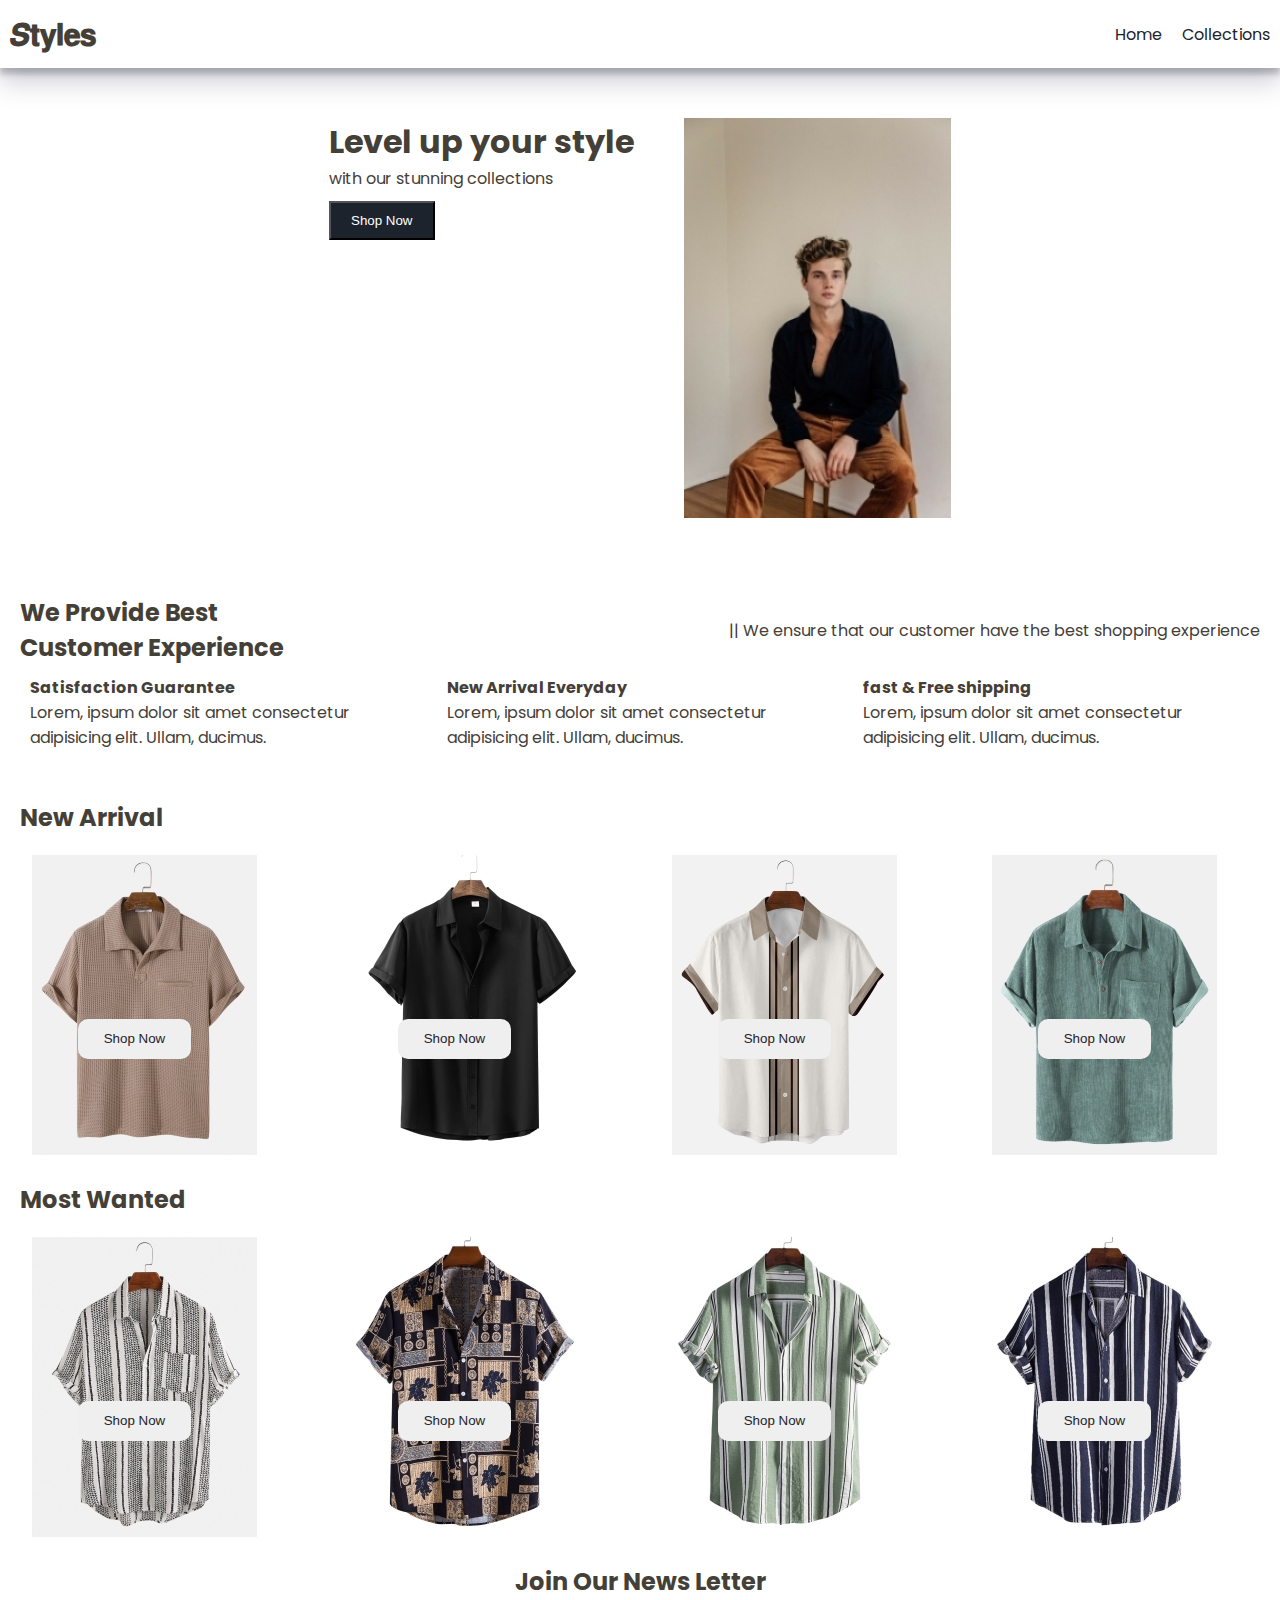
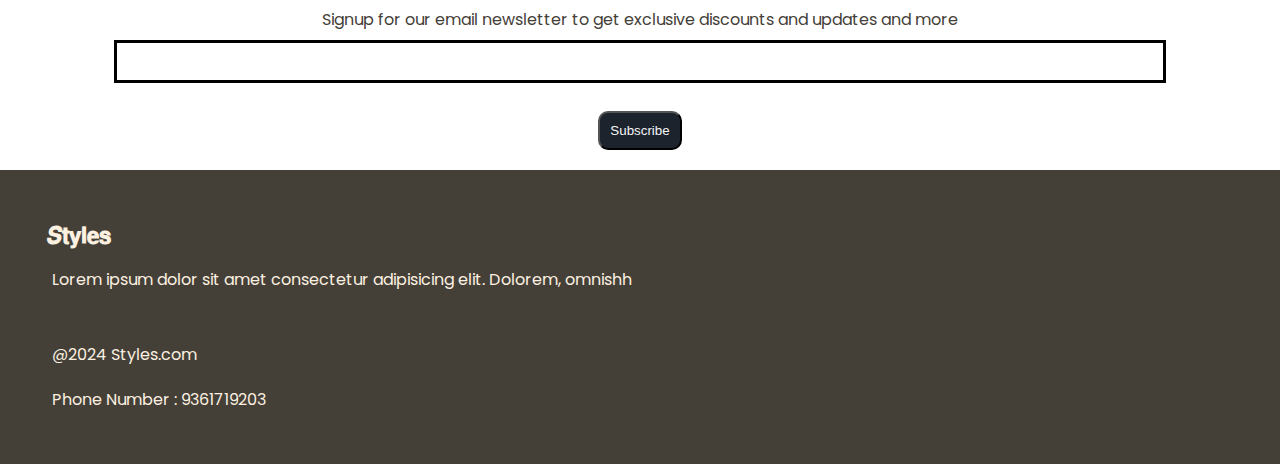
<file: E-commers Project/index.html>
<!DOCTYPE html>
<html lang="en">
  <head>
    <meta charset="UTF-8" />
    <meta name="viewport" content="width=device-width, initial-scale=1.0" />
    <title>Styles</title>

    <!--Google Fonts-->

    <link rel="preconnect" href="https://fonts.googleapis.com" />
    <link rel="preconnect" href="https://fonts.gstatic.com" crossorigin />
    <link
      href="https://fonts.googleapis.com/css2?family=Lato:ital,wght@0,100;0,300;0,400;0,700;0,900;1,100;1,
      300;1,400;1,700;1,900&family=Poppins:wght@300;400&display=swap"
      rel="stylesheet"/>
    
    <!--My Css-->
    <link rel="stylesheet" href="style.css" />

    <!--Font Awsome Icons-->
    <link
      rel="stylesheet"
      href="https://cdnjs.cloudflare.com/ajax/libs/font-awesome/6.5.1/css/all.min.css"
      integrity="sha512-DTOQO9RWCH3ppGqcWaEA1BIZOC6xxalwEsw9c2QQeAIftl+Vegovlnee1c9QX4TctnWMn13TZye+giMm8e2LwA=="
      crossorigin="anonymous"
      referrerpolicy="no-referrer"/>
  </head>

    <!--Navbar-->
    <nav class="navbar">
      <h1>𝙎𝘁𝘆𝗹𝗲𝘀</h1>

      <div class="navbar-links">
        <p class="navbar-link"><a href="index.html">Home</a></p>
        <p class="navbar-link"><a href="collection.html">Collections</a></p>
      </div>

      <div class="navbar-menu-toggle" onclick="showNavbar()">
        <i class="fa-solid fa-bars"></i>
      </div>
    </nav>

    <!-- Side Navbar-->
    <div class="side-navbar">
      <p style="text-align: right;" onclick="closeNavbar()">
        <i class="fa-solid fa-xmark"></i>
      </p>

      <div class="side-navbar-links">
        <p class="side-navbar-link"><a href="">Home</a></p>
        <p class="side-navbar-link"><a href="">Collections</a></p>
        <p class="side-navbar-link"><a href="">Contact</a></p>
      </div>
    </div>

    <!--Header-->

      <div class="header">

        <div>
          <h1>Level up your style</h1>
          <p>with our stunning collections</p>
          <button class="header-button"> Shop Now</button>
        </div>

        <div>
          <img class="header-image" src="hi.jpg" alt="">
        </div>

      </div>

      <!--Service-->

      <div class="service">
        <div class="service-container-1">
          <div>
              <h2>We Provide Best</h2>
              <h2>Customer Experience</h2>
          </div>

          <div>
            <p>|| We ensure that our customer have the best shopping experience</p>
          </div>

        </div>

        <div class="service-container-2">
          <div>
            <i class="fa-regular fa-face-smile"></i>
            <h4>Satisfaction Guarantee</h4>
            <p>Lorem, ipsum dolor sit amet consectetur adipisicing elit. Ullam, ducimus.</p>
          </div>

          <div>
            <i class="fa-regular fa-face-smile"></i>
            <h4>New Arrival Everyday</h4>
            <p>Lorem, ipsum dolor sit amet consectetur adipisicing elit. Ullam, ducimus.</p>
          </div>

          <div>
            <i class="fa-regular fa-face-smile"></i>
            <h4>fast & Free shipping</h4>
            <p>Lorem, ipsum dolor sit amet consectetur adipisicing elit. Ullam, ducimus.</p>
          </div>
        </div>

      </div>

      <div >
      <h2 style="padding: 20px;" >New Arrival</h2>

      <div class="new-arrival">
          <div class="new-arrival-container">
              <img src="na1.jpg" alt="">
              <button>Shop Now <i class="fa-solid fa-arrow-right"></i> </button>
          </div>

          <div class="new-arrival-container">
            <img src="na2 (2).jpg" alt="">
            <button>Shop Now <i class="fa-solid fa-arrow-right"></i> </button>
          </div>

          <div class="new-arrival-container">
            <img src="na3.jpg" alt="">
            <button>Shop Now <i class="fa-solid fa-arrow-right"></i> </button>
          </div>

          <div class="new-arrival-container">
            <img src="na4.jpg" alt="">
            <button>Shop Now <i class="fa-solid fa-arrow-right"></i> </button>
          </div>

      </div>

</div>


<div >
  <h2 style="padding: 20px;" >Most Wanted</h2>

  <div class="new-arrival">
      <div class="new-arrival-container">
          <img src="mw1.jpg" alt="">
          <button>Shop Now <i class="fa-solid fa-arrow-right"></i> </button>
      </div>

      <div class="new-arrival-container">
        <img src="mw2.jpg" alt="">
        <button>Shop Now <i class="fa-solid fa-arrow-right"></i> </button>
      </div>

      <div class="new-arrival-container">
        <img src="mw3.jpg" alt="">
        <button>Shop Now <i class="fa-solid fa-arrow-right"></i> </button>
      </div>

      <div class="new-arrival-container">
        <img src="mw4.jpg" alt="">
        <button>Shop Now <i class="fa-solid fa-arrow-right"></i> </button>
      </div>

  </div>

</div>

<!--News-->

<div class="news">
  <h2>Join Our News Letter</h2>
  <p>Signup for our email newsletter to get exclusive discounts and updates and more</p>
  <div>
      <input type="text" class="search">
  </div>

  <div>
    <button>Subscribe</button>
  </div>

</div>

<!--Footer-->

<div class="footer">
    <div class="footer-container">
      <div class="footer-box-1">
          <h2 class="headingText"> 𝙎𝘁𝘆𝗹𝗲𝘀 </h2>
          <p class="lp">Lorem ipsum dolor sit amet consectetur adipisicing elit. Dolorem, omnishh </p>
          <div class="footer-icon-container">
            <i class="fa-brands fa-instagram" style="color:#fff"></i>
            <i class="fa-brands fa-twitter" style="color: #fff"></i>
            <i class="fa-brands fa-facebook" style="color: #fff"></i>
          </div>
          <p class="lp1">@2024 Styles.com</p>
          <p class="lp1">Phone Number : 9361719203</p>
      </div>
    </div>

    
</div>

    <script src="index.js"></script>
    
  </body>
</html>
</file>
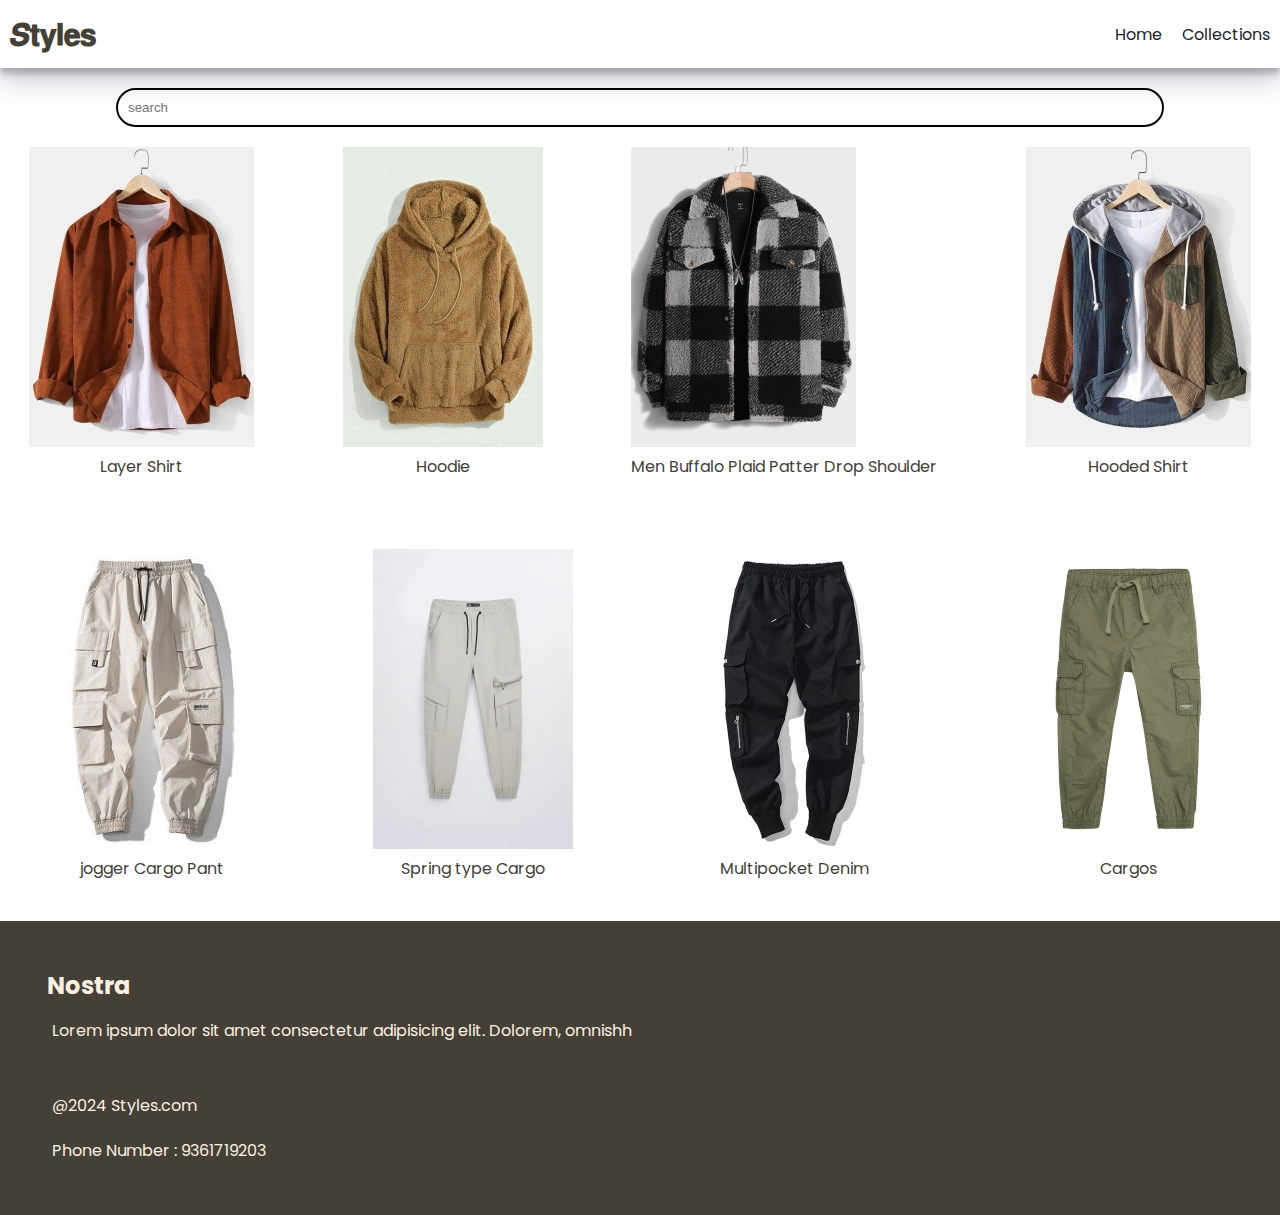
<file: E-commers Project/collection.html>
<!DOCTYPE html>
<html lang="en">
  <head>
    <meta charset="UTF-8" />
    <meta name="viewport" content="width=device-width, initial-scale=1.0" />
    <title>Nostra</title>

    <!--Google Fonts-->

    <link rel="preconnect" href="https://fonts.googleapis.com" />
    <link rel="preconnect" href="https://fonts.gstatic.com" crossorigin />
    <link
      href="https://fonts.googleapis.com/css2?family=Lato:ital,wght@0,100;0,300;0,400;0,700;0,900;1,100;1,
      300;1,400;1,700;1,900&family=Poppins:wght@300;400&display=swap"
      rel="stylesheet"/>
    
    <!--My Css-->
    <link rel="stylesheet" href="style.css" />

    <!--Font Awsome Icons-->
    <link
      rel="stylesheet"
      href="https://cdnjs.cloudflare.com/ajax/libs/font-awesome/6.5.1/css/all.min.css"
      integrity="sha512-DTOQO9RWCH3ppGqcWaEA1BIZOC6xxalwEsw9c2QQeAIftl+Vegovlnee1c9QX4TctnWMn13TZye+giMm8e2LwA=="
      crossorigin="anonymous"
      referrerpolicy="no-referrer"/>
  </head>

    <!--Navbar-->
    <nav class="navbar">
      <h1>𝙎𝘁𝘆𝗹𝗲𝘀</h1>

      <div class="navbar-links">
        <p class="navbar-link"><a href="index.html">Home</a></p>
        <p class="navbar-link"><a href="collection.html">Collections</a></p>
        
      </div>

      <div class="navbar-menu-toggle" onclick="showNavbar()">
        <i class="fa-solid fa-bars"></i>
      </div>
    </nav>

    <!-- Side Navbar-->
    <div class="side-navbar">
      <p style="text-align: right;" onclick="closeNavbar()">
        <i class="fa-solid fa-xmark"></i>
      </p>

      <div class="side-navbar-links">
        <p class="side-navbar-link"><a href="index.html">Home</a></p>
        <p class="side-navbar-link"><a href="collection.html">Collections</a></p>
        <p class="side-navbar-link"><a href="contact.html">Contact</a></p>
      </div>
    </div>

    <!--Product-->

    <div class="product-section">
          <from class="product-search">
                    <input type="text"  id="search"    placeholder="search">
                    <i class="fa-solid fa-magnifying-glass"></i>
          </from>

          <div class="products" id="products">

          <div class="products-box">
               <img src="c1.jpg" alt="">
               <p class="cpt">Layer Shirt</p>
          </div>

          <div class="products-box">
               <img src="c2.jpg" alt="">
               <p class="cpt">Hoodie</p>
          </div>

          <div class="products-box">
               <img src="c5.jpg" alt="">
               <p class="cpt">Men Buffalo Plaid Patter Drop Shoulder</p>
          </div>

          <div class="products-box">
               <img src="hs.jpg" alt="">
               <p class="cpt">Hooded Shirt</p>
          </div>

          <div class="products-box">
               <img src="c8.jpg" alt="">
               <p class="cpt">jogger Cargo Pant</p>
          </div>

          <div class="products-box">
               <img src="c6.jpg" alt="">
               <p class="cpt">Spring type Cargo </p>
          </div>

          <div class="products-box">
               <img src="c7.jpg" alt="">
               <p class="cpt">Multipocket Denim</p>
          </div>

          <div class="products-box">
               <img src="c5 (2).jpg" alt="">
               <p class="cpt">Cargos</p>
          </div>


        </div>
    </div>

<!--Footer-->

<div class="footer">
  <div class="footer-container">
    <div class="footer-box-1">
        <h2 class="headingText"> Nostra </h2>
        <p class="lp">Lorem ipsum dolor sit amet consectetur adipisicing elit. Dolorem, omnishh </p>
        <div class="footer-icon-container">
          <i class="fa-brands fa-instagram" style="color:#fff"></i>
          <i class="fa-brands fa-twitter" style="color: #fff"></i>
          <i class="fa-brands fa-facebook" style="color: #fff"></i>
        </div>
        <p class="lp1">@2024 Styles.com</p>
        <p class="lp1">Phone Number : 9361719203</p>
    </div>
  </div>

  
</div>

  <script src="collection.js"></script>
  
</body>
</html>
</file>
<file: E-commers Project/style.css>
* {
  padding: 0;
  margin: 0;
  color: #444038;
}

body {
  font-family: "poppins", sans-serif;
}

.navbar {
  display: flex;
  justify-content: space-between;
  align-items: center;
  padding: 10px;
  box-shadow: rgba(50, 50, 93, 0.25) 0px 13px 27px,
    rgba(0, 0, 0, 0.23) 0px 6px 6px;
}

.navbar-links {
  display: flex;
  column-gap: 20px;
}

.navbar-links a {
  text-decoration: none;
  color: #1d232c;
}

.navbar-links a:hover {
  text-decoration: underline;
  color: #1d232c;
}

.navbar-menu-toggle {
  display: none;
}

/*Side Navbar*/
.side-navbar {
  background-color: #1d232c;
  width: 50%;
  height: 100%;
  position: fixed;
  top: 0;
  left: -60%;
  padding: 20px;
  color: white;
  transition: 2s;
}

.side-navbar-link {
  margin-bottom: 30px;
}

.side-navbar-links a {
  text-decoration: none;
  color: white;
}

.side-navbar-links a:hover {
  text-decoration: underline;
}

/*Header*/

.header{
  display: flex;
  justify-content: center;
  gap: 50px;
  padding: 50px;
}

.header-button{
  padding-left: 20px;
  padding-right: 20px;
  padding-top: 10px;
  padding-bottom: 10px;
  margin-top: 10px;
  background-color:#1d232c;
  color: white;
  cursor: pointer;
}

.header-button:hover{
  background-color: #fff;
  color: #1d232c;
  transition: 0.8s;
}

.service{
  padding: 20px;
}

.service-container-1{
  display: flex;
  justify-content: space-between;
  align-items: center;
}

.service-container-2{
  display: flex;
  justify-content: space-between;
  align-items: center;
  gap: 10px;
}

.service-container-2 div{
  border-radius: 5px;
  padding: 10px;
}

.new-arrival{
  display: flex;
  justify-content: space-around;
  flex-wrap: wrap;
}

.new-arrival-container{
  position: relative;
  flex-basis: 20%;
}

.new-arrival button{
  padding-left: 10%;
  padding-right: 10%;
  padding-top: 5%;
  padding-bottom: 5%;
  margin-top: 10px;
  color: #1d232c;
  position: absolute;
  top: 50%;
  left: 18%;
  border-radius: 10px;
  border: none;
}

.news{
    display: flex;
    flex-direction: column;
    align-items: center;
    margin-top: 20px;
    gap: 8px;
}

.news input{
  padding: 11px;
  width: 80vw;
  margin-bottom: 10px;
  border: solid black 3px;
}

.news button{
  margin-top: 10px;
  color: #f2f4f7;
  background-color: #1d232c;
  border-radius: 10px;
  padding: 10px;
}

.footer{
      margin-top: 20px;
      padding: 40px;
      background-color: #444038;
      color: #444038;
      
}

.headingText{
  padding: 5px;
}

.footer-icon-container{
  padding: 15px;
  background-color: #444038;
  color: #fff;
}

.footer-box-1{
  padding: 2px;
}

.lp{
  background-color: #444038;
  color: #fcf0e0;
  padding: 10px;
}

.headingText{
  background-color: #444038;
  color:#fcf0e0;
}

.product-section{
  margin-top: 20px;
}

.product-search{
  width: 80%;
  border: solid black 2px;
  border-radius: 20px;
  display: flex;
  justify-content: space-between;
  align-items: center;
  padding: 10px;
  margin: auto;
}

.product-search input{
  border: none;
  background-color: transparent;
  width: 100%;
}

.product-search input:focus{
  outline: none;
}

.products{
  padding: 20px;
  display: flex;
  gap: 70px;
  flex-wrap: wrap;
  justify-content: space-around;
}

.product-box{
  text-align: center;
  flex-basis: 10%;
}

.product-box img{
  border-radius: 10px;
}

.cpt{
  text-align: center;
}

.lp1{
  padding: 10px;
  background-color: #444038;
  color: #fcf0e0;
}

/* Media Query*/

@media screen and (max-width: 700px) {
  .navbar-menu-toggle {
    display: block;
  }
  .navbar-links {
    display: none;
  }
  .header-image{
    display: none;
  }
  .service-container-1{
    display: none;
  }
  .service-container-2{
    flex-direction: column;
  }
}
</file>
